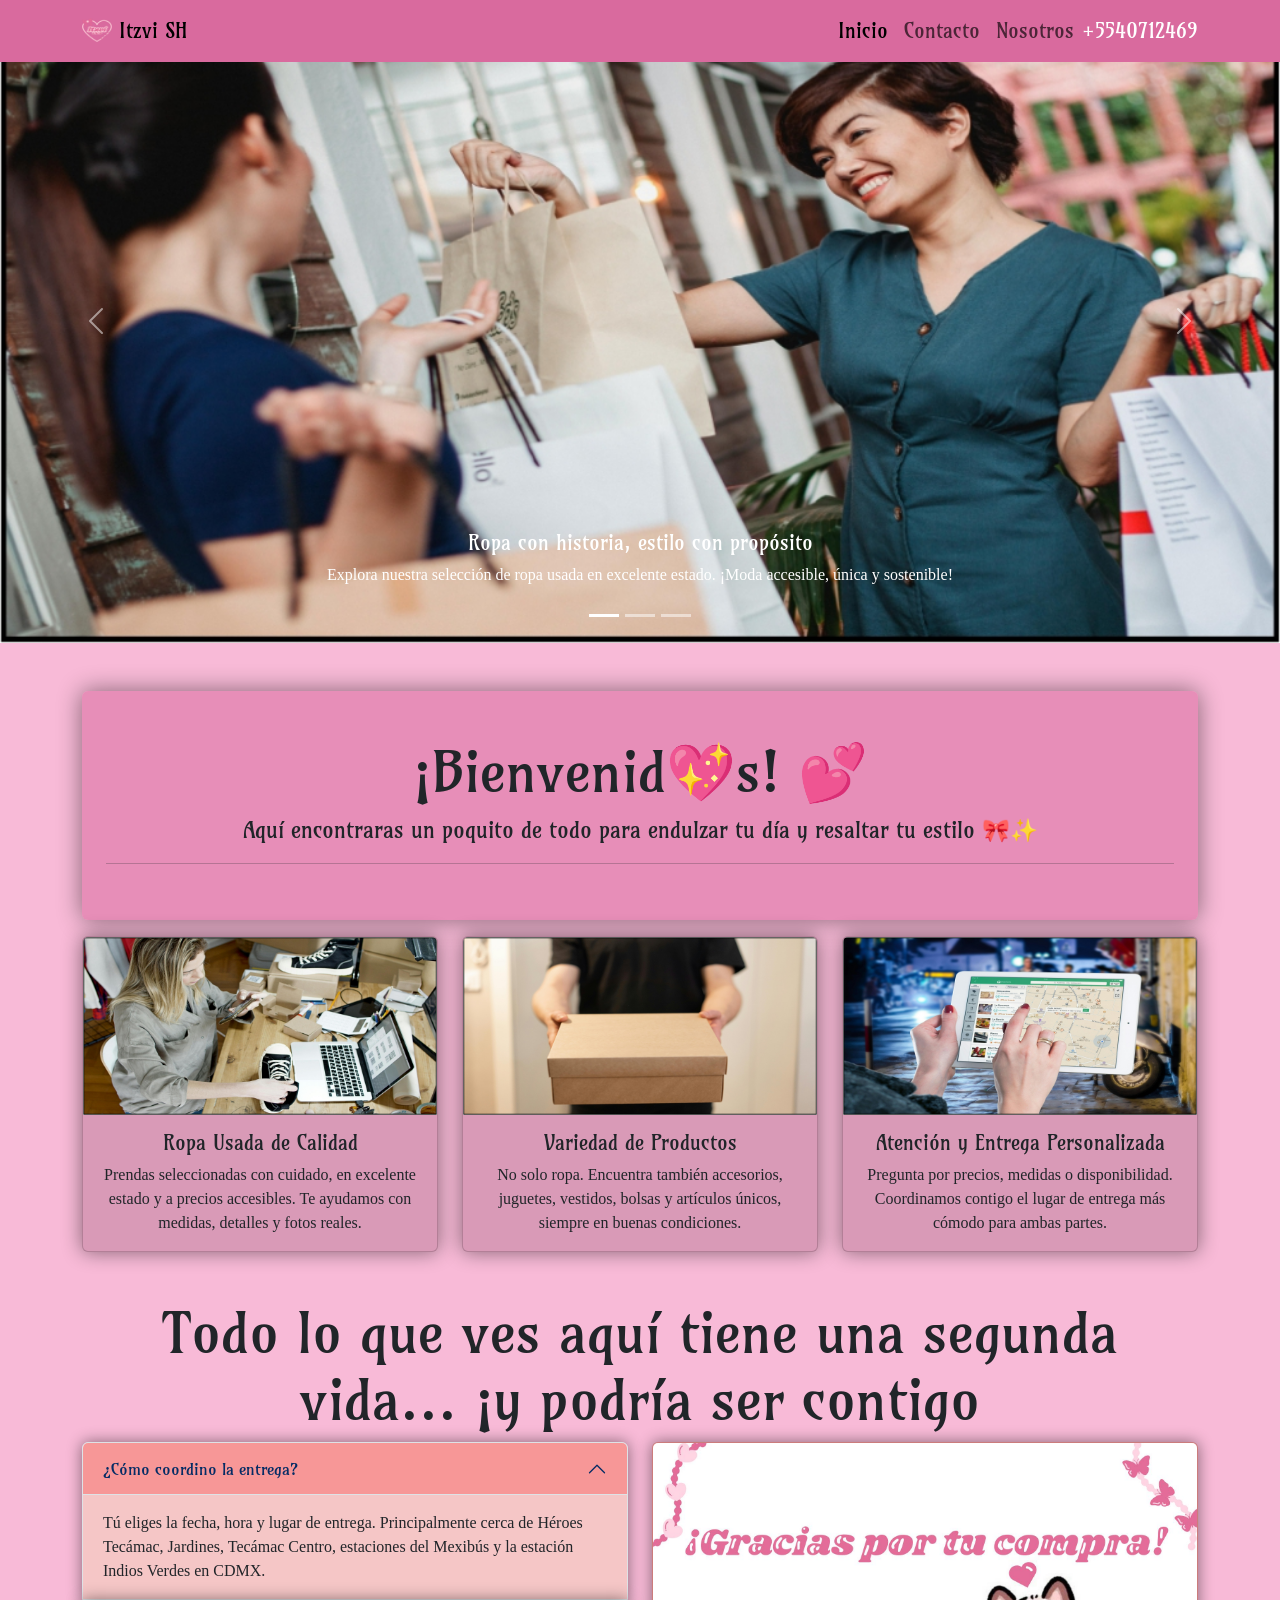
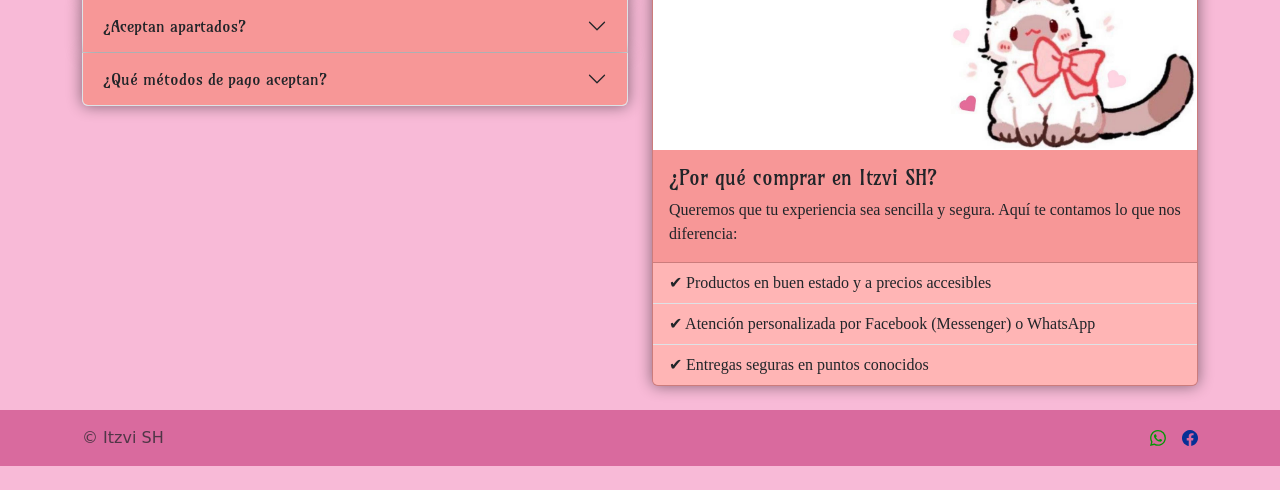
<file: index.html>
<!doctype html>
<html lang="es">
  <head>
    <meta charset="utf-8">
    <meta name="viewport" content="width=device-width, initial-scale=1">
    <title>Itzvi SH Bienvenida</title>
    <link href="https://cdn.jsdelivr.net/npm/bootstrap@5.3.8/dist/css/bootstrap.min.css" rel="stylesheet" integrity="sha384-sRIl4kxILFvY47J16cr9ZwB07vP4J8+LH7qKQnuqkuIAvNWLzeN8tE5YBujZqJLB" crossorigin="anonymous">
    <link rel="stylesheet" href="styles.css">
    
    <!-- Fuentes de Google -->
    <link rel="preconnect" href="https://fonts.googleapis.com">
    <link rel="preconnect" href="https://fonts.gstatic.com" crossorigin>
    <link href="https://fonts.googleapis.com/css2?family=Amarante&family=Gravitas+One&display=swap" rel="stylesheet">
    <!-- ------------------ -->
  </head>
  <body style="background-color: #f26dab77;">
    <!-- Inicio de Navbar -->
    <nav class="navbar navbar-expand-md  fixed-top amarante-regular" style="background-color: #D96A9E; font-size: 20px;" data-bs-theme="white" >
        <div class="container">
            <a class="navbar-brand" href="#">
                <img src="img/Logo.png" alt="Logo del negocio Itzvi SH" width="30" height="24" class="d-inline-block align-text-top">
                Itzvi SH
            </a>
            <button class="navbar-toggler" type="button" data-bs-toggle="collapse" data-bs-target="#navbarSupportedContent" aria-controls="navbarSupportedContent" aria-expanded="false" aria-label="Toggle navigation">
            <span class="navbar-toggler-icon"></span>
            </button>
            <div class="collapse navbar-collapse" id="navbarSupportedContent">
            <ul class="navbar-nav ms-auto mb-2 mb-lg-0">
                <li class="nav-item">
                <a class="nav-link active" aria-current="page" href="#">Inicio</a>
                </li>
               <li class="nav-item">
                <a class="nav-link" href="contacto.html">Contacto</a>
                </li>
                <li class="nav-item">
                <a class="nav-link" href="nosotros.html">Nosotros</a>
                </li>
            </ul>
            <span>
                <a href="https://wa.me/5540712469" class="text-decoration-none text-white">+5540712469</a>
            </span>
            </div>
        </div>
    </nav>
    <!-- Final de Navbar -->

    <!-- Inicio de Carrusel o slider -->

    <div id="carouselExampleCaptions" class="carousel slide carousel-fade">
        <div class="carousel-indicators">
            <button type="button" data-bs-target="#carouselExampleCaptions" data-bs-slide-to="0" class="active" aria-current="true" aria-label="Slide 1"></button>
            <button type="button" data-bs-target="#carouselExampleCaptions" data-bs-slide-to="1" aria-label="Slide 2"></button>
            <button type="button" data-bs-target="#carouselExampleCaptions" data-bs-slide-to="2" aria-label="Slide 3"></button>
        </div>
        <div class="carousel-inner">
            <div class="carousel-item active">
            <img src="img/slider1.jpg" class="d-block w-100" alt="...">
            <div class="carousel-caption d-none d-sm-block" >
                <h5 class="amarante-regular">Ropa con historia, estilo con propósito</h5>
                <p style="font-family: Monserrat;">Explora nuestra selección de ropa usada en excelente estado. ¡Moda accesible, única y sostenible!</p>
            </div>
            </div>
            <div class="carousel-item">
            <img src="img/slider2.jpg" class="d-block w-100" alt="...">
            <div class="carousel-caption d-none d-sm-block" >
                <h5 class="amarante-regular">Mucho más que ropa</h5>
                <p style="font-family: Monserrat;">Descubre también juguetes, bolsas, vestidos y artículos únicos que esperan una nueva oportunidad.</p>
            </div>
            </div>
            <div class="carousel-item">
            <img src="img/slider3.jpg" class="d-block w-100" alt="...">
            <div class="carousel-caption d-none d-sm-block" >
                <h5 class="amarante-regular">Atención personalizada</h5>
                <p style="font-family: Monserrat;">¿Tienes dudas sobre tallas o precios? Escríbenos, te ayudamos a encontrar lo que necesitas y acordar el lugar de entrega.</p>
            </div>
            </div>
        </div>
        <button class="carousel-control-prev" type="button" data-bs-target="#carouselExampleCaptions" data-bs-slide="prev">
            <span class="carousel-control-prev-icon" aria-hidden="true"></span>
            <span class="visually-hidden">Sigue navegando</span>
        </button>
        <button class="carousel-control-next" type="button" data-bs-target="#carouselExampleCaptions" data-bs-slide="next">
            <span class="carousel-control-next-icon" aria-hidden="true"></span>
            <span class="visually-hidden">Sigue navegando</span>
        </button>
    </div>

    <!-- Final de carrusel -->

    <!-- Inicio Seccion 1 -->
    <section class="container my-5">
             <!--Texto resaltado -->
    <div class="container-fluid py-5 my-3 rounded" style="background-color: #D96A9E88; box-shadow: 0 0 25px #0007; font-weight: 600; font-size: 1.4rem; ">
        <div class="container text-center amarante-regular" >
            <h2 class="display-4">¡Bienvenid💖s! 💕</h2>
            <p>Aquí encontraras un poquito de todo para endulzar tu día y resaltar tu estilo 🎀✨</p>
            <hr class="my-2">
        </div>
    </div>
    
    <!-- Final de texto resaltado -->

        <!-- Card -->
        <div class="row row-cols-1 row-cols-md-3 g-4 text-center">
            <div class="col">
                <div class="card h-100" style="background-color: #D99AB7; box-shadow: 0 0 20px #0007">
                <img src="img/card1.jpg" class="card-img-top" alt="...">
                <div class="card-body">
                    <h5 class="card-title amarante-regular">Ropa Usada de Calidad</h5>
                    <p class="card-text" style="font-family: Monserrat;">Prendas seleccionadas con cuidado, en excelente estado y a precios accesibles. Te ayudamos con medidas, detalles y fotos reales.</p>
                </div>
                </div>
            </div>
            <div class="col">
                <div class="card h-100" style="background-color: #D99AB7; box-shadow: 0 0 20px #0007">
                <img src="img/card2.jpg" class="card-img-top" alt="...">
                <div class="card-body">
                    <h5 class="card-title amarante-regular">Variedad de Productos</h5>
                    <p class="card-text" style="font-family: Monserrat;">No solo ropa. Encuentra también accesorios, juguetes, vestidos, bolsas y artículos únicos, siempre en buenas condiciones.</p>
                </div>
                </div>
            </div>
            <div class="col">
                <div class="card h-100" style="background-color: #D99AB7; box-shadow: 0 0 20px #0007">
                <img src="img/card3.jpg" class="card-img-top" alt="...">
                <div class="card-body rounded-bottom">
                    <h5 class="card-title amarante-regular">Atención y Entrega Personalizada</h5>
                    <p class="card-text" style="font-family: Monserrat;">Pregunta por precios, medidas o disponibilidad. Coordinamos contigo el lugar de entrega más cómodo para ambas partes.</p>
                </div>
                </div>
            </div>
            </div>
        <!-- Final card o tarjetas -->
    </section>
    <!-- Final Seccion 1 -->

    <!-- Seccion 2 -->
        <section class="container">
            <h2 class="display-4 text-center amarante-regular"> Todo lo que ves aquí tiene una segunda vida... ¡y podría ser contigo</h2>
            <!-- Acordeon y card -->
            <div class="row">
                <!-- Acordeon -->
                <div class="col-12 col-md-6" >
                    <div class="accordion" id="accordionPanelsStayOpenExample" >
                        <div class="accordion-item" style="box-shadow: 0 0 15px #0007">
                            <h2 class="accordion-header">
                            <button class="accordion-button amarante-regular" type="button" data-bs-toggle="collapse" data-bs-target="#panelsStayOpen-collapseOne" aria-expanded="true" aria-controls="panelsStayOpen-collapseOne" style="background-color: #F79797;">
                                ¿Cómo coordino la entrega?
                            </button>
                            </h2>
                            <div id="panelsStayOpen-collapseOne" class="accordion-collapse collapse show">
                            <div class="accordion-body" style="background-color: #F5C6C6; font-family: Monserrat;">
                                        Tú eliges la fecha, hora y lugar de entrega. Principalmente cerca de Héroes Tecámac, Jardines, Tecámac Centro, 
        estaciones del Mexibús y la estación Indios Verdes en CDMX.
                            </div>
                            </div>
                        </div>
                        <div class="accordion-item" style="box-shadow: 0 0 15px #0007">
                            <h2 class="accordion-header">
                            <button class="accordion-button collapsed amarante-regular" type="button" data-bs-toggle="collapse" data-bs-target="#panelsStayOpen-collapseTwo" aria-expanded="false" aria-controls="panelsStayOpen-collapseTwo" style="background-color: #F79797;">
                                ¿Aceptan apartados?
                            </button>
                            </h2>
                            <div id="panelsStayOpen-collapseTwo" class="accordion-collapse collapse">
                            <div class="accordion-body amarante-regular" style="background-color: #F5C6C6; font-family: Monserrat;">
                                        Sí, puedes apartar un artículo con anticipación enviándonos un mensaje por Facebook (Messenger) o WhatsApp. 
        El apartado dura 24 horas salvo que acordemos algo distinto.
                            </div>
                            </div>
                        </div>
                        <div class="accordion-item" style="box-shadow: 0 0 15px #0007">
                            <h2 class="accordion-header">
                            <button class="accordion-button collapsed amarante-regular" type="button" data-bs-toggle="collapse" data-bs-target="#panelsStayOpen-collapseThree" aria-expanded="false" aria-controls="panelsStayOpen-collapseThree" style="background-color: #F79797;">
                                ¿Qué métodos de pago aceptan?
                            </button>
                            </h2>
                            <div id="panelsStayOpen-collapseThree" class="accordion-collapse collapse" >
                            <div class="accordion-body" style="background-color: #F5C6C6; font-family: Monserrat;">
                                        Principalmente pagos en efectivo al momento de la entrega. También podemos aceptar transferencias, 
        pero siempre confirmamos antes por Facebook (Messenger) o WhatsApp.
                            </div>
                                </div>
  </div>
</div>
                </div>
                <!-- Final de acordeon -->

                <!-- Inicio de card -->
                <div class="col-12 col-md-6 ">
                    <div class="card" style="box-shadow: 0 0 15px #0007; background-color: #F79797;" >
                        <img src="img/Portada.jpg" class="card-img-top" alt="...">
                        <div class="card-body">
                            <h5 class="card-title amarante-regular">¿Por qué comprar en Itzvi SH?</h5>
                            <p class="card-text" style="font-family: Monserrat; font-size: 1rem;">Queremos que tu experiencia sea sencilla y segura. Aquí te contamos lo que nos diferencia:</p>
                        </div>
                        <ul class="list-group list-group-flush" >
                            <li class="list-group-item" style="background-color: #FFB5B5; font-family: Monserrat;">✔ Productos en buen estado y a precios accesibles</li>
                            <li class="list-group-item" style="background-color: #FFB5B5; font-family: Monserrat;">✔ Atención personalizada por Facebook (Messenger) o WhatsApp</li>
                            <li class="list-group-item" style="background-color: #FFB5B5; font-family: Monserrat;">✔ Entregas seguras en puntos conocidos</li>
                        </ul>
                </div>
                <!-- FINAL DE CARD -->
            </div>

            <!-- Final de acordeon y card -->

        </section>
    <!-- Final Seccion 2 -->


<div style="background-color: #D96A9E; ">
    <!-- Inicio de footer -->
        <div class="container"> 
            <footer class="d-flex flex-wrap justify-content-between align-items-center py-3 my-4"> 
                <div class="col-md-4 d-flex align-items-center"> 
                    <span class="mb-3 mb-md-0 text-body-secondary">© Itzvi SH</span> 
                </div> 
                <ul class="nav col-md-4 justify-content-end list-unstyled d-flex"> 
                    <li class="ms-3">
                        <a class="text-body-secondary" href="https://wa.me/5540712469?text=¡Estoy+interesado!" aria-label="Facebook">
                            <svg xmlns="http://www.w3.org/2000/svg" width="16" height="16" fill="#059606" class="bi bi-whatsapp" viewBox="0 0 16 16">
                            <path d="M13.601 2.326A7.85 7.85 0 0 0 7.994 0C3.627 0 .068 3.558.064 7.926c0 1.399.366 2.76 1.057 3.965L0 16l4.204-1.102a7.9 7.9 0 0 0 3.79.965h.004c4.368 0 7.926-3.558 7.93-7.93A7.9 7.9 0 0 0 13.6 2.326zM7.994 14.521a6.6 6.6 0 0 1-3.356-.92l-.24-.144-2.494.654.666-2.433-.156-.251a6.56 6.56 0 0 1-1.007-3.505c0-3.626 2.957-6.584 6.591-6.584a6.56 6.56 0 0 1 4.66 1.931 6.56 6.56 0 0 1 1.928 4.66c-.004 3.639-2.961 6.592-6.592 6.592m3.615-4.934c-.197-.099-1.17-.578-1.353-.646-.182-.065-.315-.099-.445.099-.133.197-.513.646-.627.775-.114.133-.232.148-.43.05-.197-.1-.836-.308-1.592-.985-.59-.525-.985-1.175-1.103-1.372-.114-.198-.011-.304.088-.403.087-.088.197-.232.296-.346.1-.114.133-.198.198-.33.065-.134.034-.248-.015-.347-.05-.099-.445-1.076-.612-1.47-.16-.389-.323-.335-.445-.34-.114-.007-.247-.007-.38-.007a.73.73 0 0 0-.529.247c-.182.198-.691.677-.691 1.654s.71 1.916.81 2.049c.098.133 1.394 2.132 3.383 2.992.47.205.84.326 1.129.418.475.152.904.129 1.246.08.38-.058 1.171-.48 1.338-.943.164-.464.164-.86.114-.943-.049-.084-.182-.133-.38-.232"/>
                            </svg>
                        </a>
                    </li>
                    <li class="ms-3">
                        <a class="text-body-secondary" href="https://www.facebook.com/itzvi.sh.930220" aria-label="Facebook">
                            <svg xmlns="http://www.w3.org/2000/svg" width="16" height="16" fill="#053096" class="bi bi-facebook" viewBox="0 0 16 16">
                            <path d="M16 8.049c0-4.446-3.582-8.05-8-8.05C3.58 0-.002 3.603-.002 8.05c0 4.017 2.926 7.347 6.75 7.951v-5.625h-2.03V8.05H6.75V6.275c0-2.017 1.195-3.131 3.022-3.131.876 0 1.791.157 1.791.157v1.98h-1.009c-.993 0-1.303.621-1.303 1.258v1.51h2.218l-.354 2.326H9.25V16c3.824-.604 6.75-3.934 6.75-7.951"/>
                            </svg>
                        </a>
                    </li>
                </ul> 
            </footer> 
        </div>
    <!-- Final de Footer -->
</div>






























    <script src="https://cdn.jsdelivr.net/npm/bootstrap@5.3.8/dist/js/bootstrap.bundle.min.js" integrity="sha384-FKyoEForCGlyvwx9Hj09JcYn3nv7wiPVlz7YYwJrWVcXK/BmnVDxM+D2scQbITxI" crossorigin="anonymous"></script>
  </body>
</html>
</file>
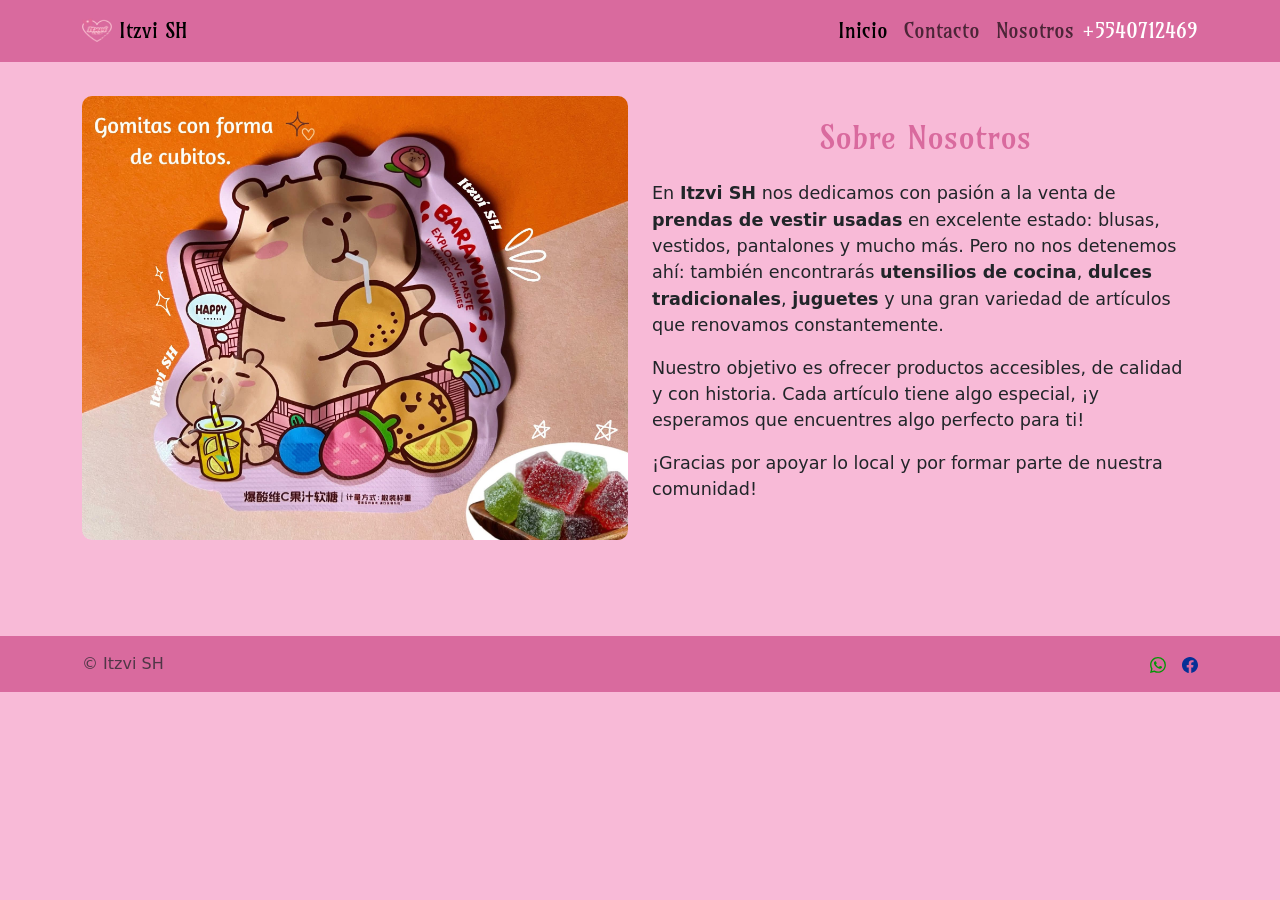
<file: nosotros.html>
<!doctype html>
<html lang="en">
  <head>
    <meta charset="utf-8">
    <meta name="viewport" content="width=device-width, initial-scale=1">
    <title>Nosotros</title>
    <link href="https://cdn.jsdelivr.net/npm/bootstrap@5.3.8/dist/css/bootstrap.min.css" rel="stylesheet" integrity="sha384-sRIl4kxILFvY47J16cr9ZwB07vP4J8+LH7qKQnuqkuIAvNWLzeN8tE5YBujZqJLB" crossorigin="anonymous">
    <link rel="stylesheet" href="styles.css">

    <!-- Fuentes de Google -->
    <link rel="preconnect" href="https://fonts.googleapis.com">
    <link rel="preconnect" href="https://fonts.gstatic.com" crossorigin>
    <link href="https://fonts.googleapis.com/css2?family=Amarante&family=Gravitas+One&display=swap" rel="stylesheet">
    <!-- ------------------ -->

  </head>

  <body style="background-color: #f26dab77;">
            <!-- Inicio de Navbar -->
    <nav class="navbar navbar-expand-md  fixed-top amarante-regular" style="background-color: #D96A9E; font-size: 20px;" data-bs-theme="white" >
        <div class="container">
            <a class="navbar-brand" href="#">
                <img src="img/Logo.png" alt="Logo del negocio Itzvi SH" width="30" height="24" class="d-inline-block align-text-top">
                Itzvi SH
            </a>
            <button class="navbar-toggler" type="button" data-bs-toggle="collapse" data-bs-target="#navbarSupportedContent" aria-controls="navbarSupportedContent" aria-expanded="false" aria-label="Toggle navigation">
            <span class="navbar-toggler-icon"></span>
            </button>
            <div class="collapse navbar-collapse" id="navbarSupportedContent">
            <ul class="navbar-nav ms-auto mb-2 mb-lg-0">
                <li class="nav-item">
                <a class="nav-link active" aria-current="page" href="index.html">Inicio</a>
                </li>
               <li class="nav-item">
                <a class="nav-link" href="contacto.html">Contacto</a>
                </li>
                <li class="nav-item">
                <a class="nav-link" href="#">Nosotros</a>
                </li>
            </ul>
            <span>
                <a href="https://wa.me/5540712469" class="text-decoration-none text-white">+5540712469</a>
            </span>
            </div>
        </div>
    </nav>
    <!-- Final de Navbar -->

    <main class="container my-5 py-5">
  <div class="row align-items-center">
    <!-- Imagen representativa del negocio -->
    <div class="col-md-6 mb-4 mb-md-0">
      <img src="img/nosotros.jpg" class="img-fluid resaltada" alt="Prendas y productos Itzvi SH">
    </div>

    <!-- Texto sobre el negocio -->
    <div class="col-md-6">
      <h2 class="mb-4 text-center" style="font-family: 'Amarante', cursive; color: #D96A9E;">Sobre Nosotros</h2>
      <p style="font-size: 1.1rem;">
        En <strong>Itzvi SH</strong> nos dedicamos con pasión a la venta de <strong>prendas de vestir usadas</strong> en excelente estado: blusas, vestidos, pantalones y mucho más. Pero no nos detenemos ahí: también encontrarás <strong>utensilios de cocina</strong>, <strong>dulces tradicionales</strong>, <strong>juguetes</strong> y una gran variedad de artículos que renovamos constantemente.
      </p>
      <p style="font-size: 1.1rem;">
        Nuestro objetivo es ofrecer productos accesibles, de calidad y con historia. Cada artículo tiene algo especial, ¡y esperamos que encuentres algo perfecto para ti!
      </p>
      <p style="font-size: 1.1rem;">
        ¡Gracias por apoyar lo local y por formar parte de nuestra comunidad!
      </p>
    </div>
  </div>
</main>






































<div style="background-color: #D96A9E;">
    <!-- Inicio de footer -->
        <div class="container"> 
            <footer class="d-flex flex-wrap justify-content-between align-items-center py-3 my-4"> 
                <div class="col-md-4 d-flex align-items-center"> 
                    <span class="mb-3 mb-md-0 text-body-secondary">© Itzvi SH</span> 
                </div> 
                <ul class="nav col-md-4 justify-content-end list-unstyled d-flex"> 
                    <li class="ms-3">
                        <a class="text-body-secondary" href="https://wa.me/5540712469?text=¡Estoy+interesado!" aria-label="Facebook">
                            <svg xmlns="http://www.w3.org/2000/svg" width="16" height="16" fill="#059606" class="bi bi-whatsapp" viewBox="0 0 16 16">
                            <path d="M13.601 2.326A7.85 7.85 0 0 0 7.994 0C3.627 0 .068 3.558.064 7.926c0 1.399.366 2.76 1.057 3.965L0 16l4.204-1.102a7.9 7.9 0 0 0 3.79.965h.004c4.368 0 7.926-3.558 7.93-7.93A7.9 7.9 0 0 0 13.6 2.326zM7.994 14.521a6.6 6.6 0 0 1-3.356-.92l-.24-.144-2.494.654.666-2.433-.156-.251a6.56 6.56 0 0 1-1.007-3.505c0-3.626 2.957-6.584 6.591-6.584a6.56 6.56 0 0 1 4.66 1.931 6.56 6.56 0 0 1 1.928 4.66c-.004 3.639-2.961 6.592-6.592 6.592m3.615-4.934c-.197-.099-1.17-.578-1.353-.646-.182-.065-.315-.099-.445.099-.133.197-.513.646-.627.775-.114.133-.232.148-.43.05-.197-.1-.836-.308-1.592-.985-.59-.525-.985-1.175-1.103-1.372-.114-.198-.011-.304.088-.403.087-.088.197-.232.296-.346.1-.114.133-.198.198-.33.065-.134.034-.248-.015-.347-.05-.099-.445-1.076-.612-1.47-.16-.389-.323-.335-.445-.34-.114-.007-.247-.007-.38-.007a.73.73 0 0 0-.529.247c-.182.198-.691.677-.691 1.654s.71 1.916.81 2.049c.098.133 1.394 2.132 3.383 2.992.47.205.84.326 1.129.418.475.152.904.129 1.246.08.38-.058 1.171-.48 1.338-.943.164-.464.164-.86.114-.943-.049-.084-.182-.133-.38-.232"/>
                            </svg>
                        </a>
                    </li>
                    <li class="ms-3">
                        <a class="text-body-secondary" href="https://www.facebook.com/itzvi.sh.930220" aria-label="Facebook">
                            <svg xmlns="http://www.w3.org/2000/svg" width="16" height="16" fill="#053096" class="bi bi-facebook" viewBox="0 0 16 16">
                            <path d="M16 8.049c0-4.446-3.582-8.05-8-8.05C3.58 0-.002 3.603-.002 8.05c0 4.017 2.926 7.347 6.75 7.951v-5.625h-2.03V8.05H6.75V6.275c0-2.017 1.195-3.131 3.022-3.131.876 0 1.791.157 1.791.157v1.98h-1.009c-.993 0-1.303.621-1.303 1.258v1.51h2.218l-.354 2.326H9.25V16c3.824-.604 6.75-3.934 6.75-7.951"/>
                            </svg>
                        </a>
                    </li>
                </ul> 
            </footer> 
        </div>
    <!-- Final de Footer -->
</div>






    <script src="https://cdn.jsdelivr.net/npm/bootstrap@5.3.8/dist/js/bootstrap.bundle.min.js" integrity="sha384-FKyoEForCGlyvwx9Hj09JcYn3nv7wiPVlz7YYwJrWVcXK/BmnVDxM+D2scQbITxI" crossorigin="anonymous"></script>
  </body>
</html>
</file>
<file: styles.css>
.amarante-regular {
  font-family: "Amarante", serif;
  font-weight: 400;
  font-style: normal;
}

.gravitas-one-regular {
  font-family: "Gravitas One", serif;
  font-weight: 200;
  font-style: normal;
}

.resaltada {
  animation: resaltar 3s ease-in-out infinite;
  transition: transform 0.3s ease;
  border-radius: 10px;
}

@keyframes resaltar {
  0% {
    transform: scale(1);
    box-shadow: 0 0 10px rgba(217, 106, 158, 0.4);
  }
  50% {
    transform: scale(1.03);
    box-shadow: 0 0 20px rgba(217, 106, 158, 0.6);
  }
  100% {
    transform: scale(1);
    box-shadow: 0 0 10px rgba(217, 106, 158, 0.4);
  }
}
</file>
